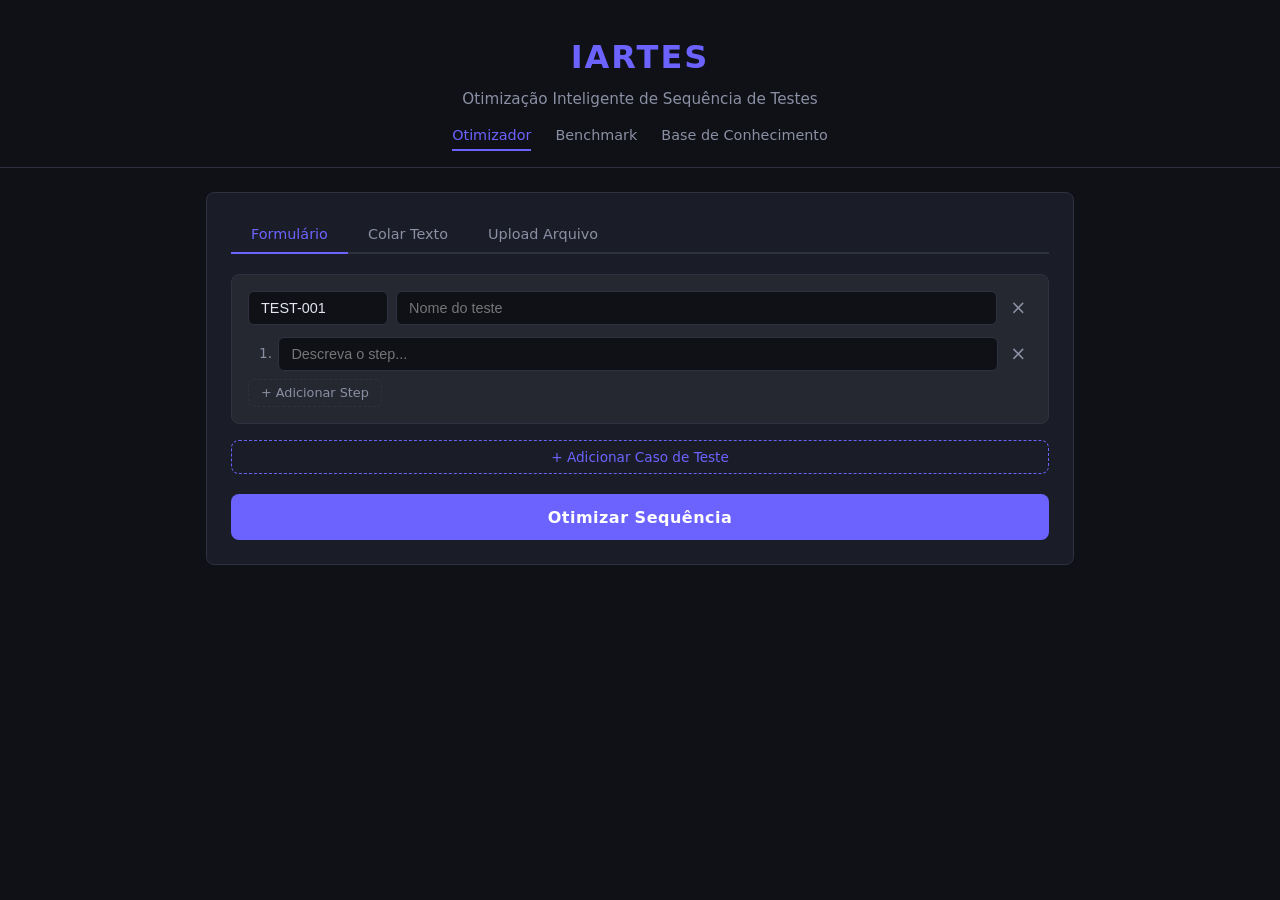
<file: templates/index.html>
<!DOCTYPE html>
<html lang="pt-BR">
<head>
    <meta charset="UTF-8">
    <meta name="viewport" content="width=device-width, initial-scale=1.0">
    <title>IARTES - Otimizador de Casos de Teste</title>
    <link rel="stylesheet" href="/static/style.css">
</head>
<body>
    <header>
        <h1>IARTES</h1>
        <p class="subtitle">Otimização Inteligente de Sequência de Testes</p>
        <nav class="nav-links">
            <a href="/" class="active">Otimizador</a>
            <a href="/benchmark">Benchmark</a>
            <a href="/knowledge-base">Base de Conhecimento</a>
        </nav>
    </header>

    <main>
        <section class="input-section">
            <div class="tabs">
                <button class="tab active" data-tab="form">Formulário</button>
                <button class="tab" data-tab="text">Colar Texto</button>
                <button class="tab" data-tab="file">Upload Arquivo</button>
            </div>

            <!-- Tab: Formulário -->
            <div class="tab-content active" id="tab-form">
                <div id="test-cases-container">
                    <div class="test-case-block" data-index="0">
                        <div class="test-case-header">
                            <input type="text" class="tc-id" placeholder="ID (ex: TEST-001)" value="TEST-001">
                            <input type="text" class="tc-name" placeholder="Nome do teste">
                            <button class="btn-remove-tc" title="Remover teste">&times;</button>
                        </div>
                        <div class="steps-list">
                            <div class="step-row">
                                <span class="step-num">1.</span>
                                <input type="text" class="step-input" placeholder="Descreva o step...">
                                <button class="btn-remove-step" title="Remover step">&times;</button>
                            </div>
                        </div>
                        <button class="btn-add-step">+ Adicionar Step</button>
                    </div>
                </div>
                <button class="btn-add-tc" id="btn-add-test">+ Adicionar Caso de Teste</button>
            </div>

            <!-- Tab: Colar Texto -->
            <div class="tab-content" id="tab-text">
                <textarea id="raw-text" rows="16" placeholder="Cole seus casos de teste aqui...

Formato esperado:
TEST-001 - Nome do Teste
Crie um contato
Inicie uma chamada de voz
Verifique o ícone de HD

TEST-002 - Outro Teste
Crie um contato
Inicie uma chamada de voz
Faça upgrade para vídeo
Verifique que o vídeo aparece"></textarea>
            </div>

            <!-- Tab: Upload Arquivo -->
            <div class="tab-content" id="tab-file">
                <div class="file-upload-area" id="drop-zone">
                    <p>Arraste um arquivo aqui ou clique para selecionar</p>
                    <p class="file-hint">Formatos: CSV, Excel (.xlsx), JSON, TXT</p>
                    <input type="file" id="file-input" accept=".csv,.xlsx,.xls,.json,.txt" hidden>
                    <p class="file-name" id="file-name"></p>
                </div>
            </div>

            <button class="btn-optimize" id="btn-optimize">Otimizar Sequência</button>
        </section>

        <!-- Resultado -->
        <section class="result-section" id="result-section" style="display:none;">
            <h2>Sequência Otimizada</h2>

            <div class="stats-bar" id="stats-bar"></div>

            <details class="metrics-panel" id="metrics-panel" style="display:none;">
                <summary>Métricas Detalhadas</summary>
                <div class="metrics-grid" id="metrics-grid"></div>
            </details>

            <details class="tree-panel" id="tree-panel" style="display:none;">
                <summary>Visualização em árvore (prefixos compartilhados entre testes)</summary>
                <p class="tree-panel-hint">Cada ramo mostra um step normalizado. Nós compartilhados são executados uma vez para todos os testes que passam por ali. A ordem dos filhos segue a prioridade do otimizador (DFS).</p>
                <div class="tree-scroll" id="tree-container"></div>
            </details>

            <div class="optimized-list" id="optimized-list"></div>

            <div class="original-tests" id="original-tests">
                <h3>Testes Originais</h3>
                <div id="original-tests-list"></div>
            </div>
        </section>

        <!-- Loading -->
        <div class="loading-overlay" id="loading" style="display:none;">
            <div class="spinner"></div>
            <p>Analisando e otimizando com IA...</p>
        </div>

        <!-- Erro -->
        <div class="error-banner" id="error-banner" style="display:none;">
            <span id="error-message"></span>
            <button class="btn-close-error" id="btn-close-error">&times;</button>
        </div>
    </main>

    <script src="/static/tree_view.js"></script>
    <script src="/static/app.js"></script>
</body>
</html>
</file>
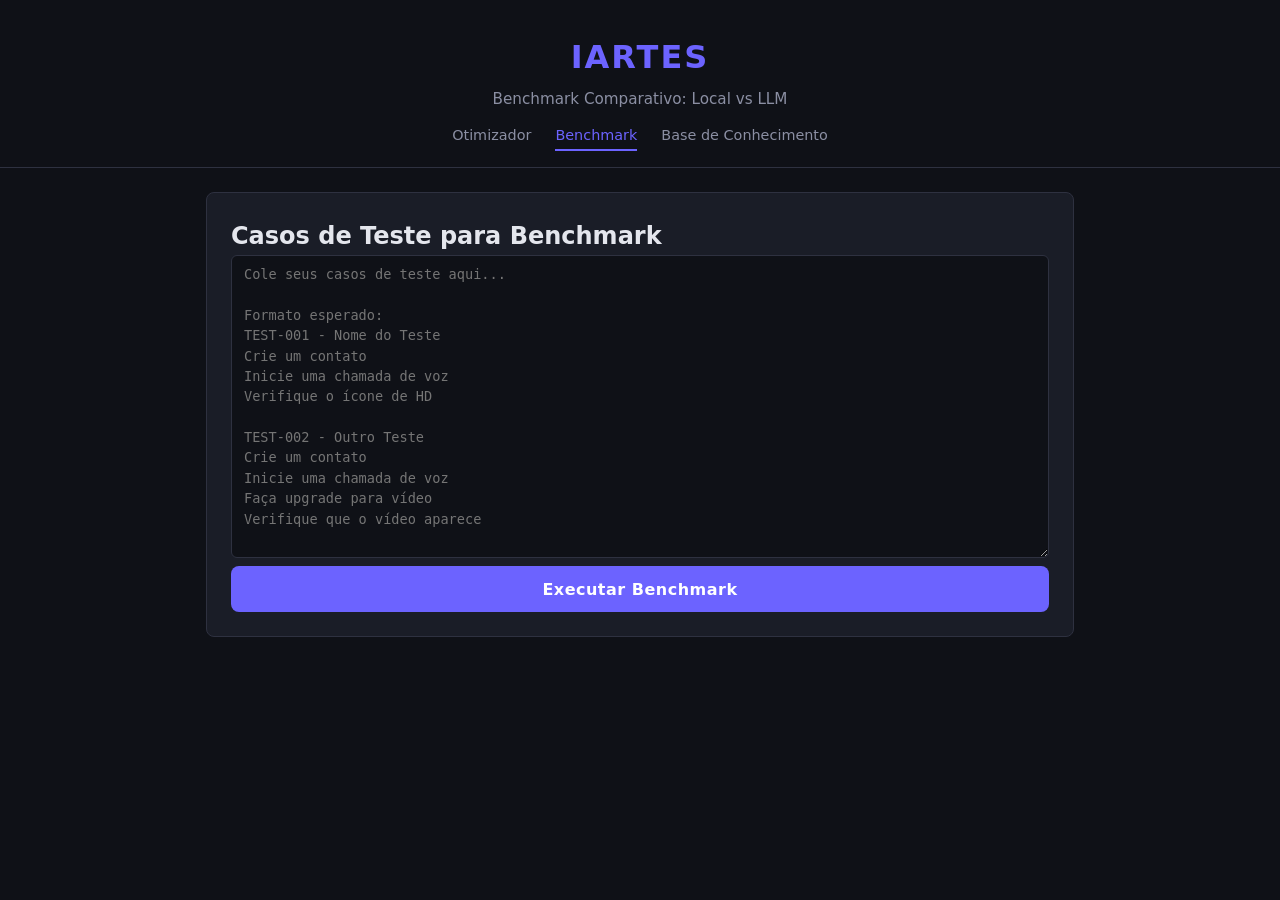
<file: templates/benchmark.html>
<!DOCTYPE html>
<html lang="pt-BR">
<head>
    <meta charset="UTF-8">
    <meta name="viewport" content="width=device-width, initial-scale=1.0">
    <title>IARTES - Benchmark Comparativo</title>
    <link rel="stylesheet" href="/static/style.css">
    <link rel="stylesheet" href="/static/benchmark.css">
</head>
<body>
    <header>
        <h1>IARTES</h1>
        <p class="subtitle">Benchmark Comparativo: Local vs LLM</p>
        <nav class="nav-links">
            <a href="/">Otimizador</a>
            <a href="/benchmark" class="active">Benchmark</a>
            <a href="/knowledge-base">Base de Conhecimento</a>
        </nav>
    </header>

    <main>
        <section class="input-section">
            <h2>Casos de Teste para Benchmark</h2>
            <textarea id="raw-text" rows="14" placeholder="Cole seus casos de teste aqui...

Formato esperado:
TEST-001 - Nome do Teste
Crie um contato
Inicie uma chamada de voz
Verifique o ícone de HD

TEST-002 - Outro Teste
Crie um contato
Inicie uma chamada de voz
Faça upgrade para vídeo
Verifique que o vídeo aparece"></textarea>

            <button class="btn-optimize" id="btn-benchmark">Executar Benchmark</button>
        </section>

        <div class="loading-overlay" id="loading" style="display:none;">
            <div class="spinner"></div>
            <p>Executando benchmark com múltiplos providers...</p>
        </div>

        <div class="error-banner" id="error-banner" style="display:none;">
            <span id="error-message"></span>
            <button class="btn-close-error" id="btn-close-error">&times;</button>
        </div>

        <section class="result-section" id="result-section" style="display:none;">
            <h2>Tabela Comparativa</h2>
            <div class="comparison-table-wrapper">
                <table class="comparison-table" id="comparison-table"></table>
            </div>

            <div id="side-by-side" class="side-by-side"></div>
        </section>
    </main>

    <script src="/static/tree_view.js"></script>
    <script src="/static/benchmark.js"></script>
</body>
</html>
</file>
<file: static/style.css>
*,
*::before,
*::after {
    box-sizing: border-box;
    margin: 0;
    padding: 0;
}

:root {
    --bg: #0f1117;
    --bg-card: #1a1d27;
    --bg-input: #252830;
    --border: #2e3140;
    --text: #e4e6ed;
    --text-muted: #8b8fa3;
    --accent: #6c63ff;
    --accent-hover: #5a52e0;
    --success: #22c55e;
    --warning: #f59e0b;
    --danger: #ef4444;
    --verification: #38bdf8;
    --destructive: #f97316;
    --radius: 8px;
}

body {
    font-family: 'Segoe UI', system-ui, -apple-system, sans-serif;
    background: var(--bg);
    color: var(--text);
    line-height: 1.6;
    min-height: 100vh;
}

header {
    text-align: center;
    padding: 2rem 1rem 1rem;
    border-bottom: 1px solid var(--border);
}

header h1 {
    font-size: 2rem;
    font-weight: 700;
    letter-spacing: 2px;
    color: var(--accent);
}

.subtitle {
    color: var(--text-muted);
    font-size: 0.95rem;
    margin-top: 0.25rem;
}

.nav-links {
    display: flex;
    justify-content: center;
    gap: 1.5rem;
    margin-top: 0.75rem;
}

.nav-links a {
    color: var(--text-muted);
    text-decoration: none;
    font-size: 0.9rem;
    padding-bottom: 2px;
    border-bottom: 2px solid transparent;
    transition: all 0.2s;
}

.nav-links a:hover {
    color: var(--text);
}

.nav-links a.active {
    color: var(--accent);
    border-bottom-color: var(--accent);
}

main {
    max-width: 900px;
    margin: 0 auto;
    padding: 1.5rem 1rem 3rem;
}

/* --- Tabs --- */
.tabs {
    display: flex;
    gap: 0;
    border-bottom: 2px solid var(--border);
    margin-bottom: 1.25rem;
}

.tab {
    background: none;
    border: none;
    color: var(--text-muted);
    padding: 0.6rem 1.25rem;
    font-size: 0.9rem;
    cursor: pointer;
    border-bottom: 2px solid transparent;
    margin-bottom: -2px;
    transition: all 0.2s;
}

.tab:hover {
    color: var(--text);
}

.tab.active {
    color: var(--accent);
    border-bottom-color: var(--accent);
}

.tab-content {
    display: none;
}

.tab-content.active {
    display: block;
}

/* --- Input section --- */
.input-section {
    background: var(--bg-card);
    border: 1px solid var(--border);
    border-radius: var(--radius);
    padding: 1.5rem;
    margin-bottom: 1.5rem;
}

/* --- Form tab --- */
.test-case-block {
    background: var(--bg-input);
    border: 1px solid var(--border);
    border-radius: var(--radius);
    padding: 1rem;
    margin-bottom: 1rem;
}

.test-case-header {
    display: flex;
    gap: 0.5rem;
    margin-bottom: 0.75rem;
    align-items: center;
}

.test-case-header input {
    flex: 1;
}

.tc-id {
    max-width: 140px;
}

.steps-list {
    display: flex;
    flex-direction: column;
    gap: 0.4rem;
    margin-bottom: 0.5rem;
}

.step-row {
    display: flex;
    align-items: center;
    gap: 0.4rem;
}

.step-num {
    color: var(--text-muted);
    font-size: 0.85rem;
    min-width: 24px;
    text-align: right;
}

.step-input {
    flex: 1;
}

input[type="text"],
textarea {
    background: var(--bg);
    border: 1px solid var(--border);
    border-radius: 6px;
    color: var(--text);
    padding: 0.5rem 0.75rem;
    font-size: 0.9rem;
    outline: none;
    transition: border-color 0.2s;
}

input[type="text"]:focus,
textarea:focus {
    border-color: var(--accent);
}

textarea {
    width: 100%;
    resize: vertical;
    font-family: 'Cascadia Code', 'Fira Code', monospace;
    font-size: 0.85rem;
    line-height: 1.5;
}

/* --- Buttons --- */
button {
    cursor: pointer;
    font-family: inherit;
}

.btn-add-step {
    background: none;
    border: 1px dashed var(--border);
    color: var(--text-muted);
    padding: 0.35rem 0.75rem;
    border-radius: 6px;
    font-size: 0.8rem;
    transition: all 0.2s;
}

.btn-add-step:hover {
    border-color: var(--accent);
    color: var(--accent);
}

.btn-add-tc {
    background: none;
    border: 1px dashed var(--accent);
    color: var(--accent);
    padding: 0.5rem 1rem;
    border-radius: var(--radius);
    font-size: 0.85rem;
    width: 100%;
    margin-bottom: 1.25rem;
    transition: all 0.2s;
}

.btn-add-tc:hover {
    background: rgba(108, 99, 255, 0.1);
}

.btn-remove-tc,
.btn-remove-step {
    background: none;
    border: none;
    color: var(--text-muted);
    font-size: 1.2rem;
    padding: 0 0.35rem;
    line-height: 1;
    transition: color 0.2s;
}

.btn-remove-tc:hover,
.btn-remove-step:hover {
    color: var(--danger);
}

.btn-optimize {
    display: block;
    width: 100%;
    background: var(--accent);
    color: #fff;
    border: none;
    padding: 0.85rem;
    border-radius: var(--radius);
    font-size: 1rem;
    font-weight: 600;
    letter-spacing: 0.5px;
    transition: background 0.2s;
}

.btn-optimize:hover {
    background: var(--accent-hover);
}

.btn-optimize:disabled {
    opacity: 0.5;
    cursor: not-allowed;
}

/* --- File upload --- */
.file-upload-area {
    border: 2px dashed var(--border);
    border-radius: var(--radius);
    padding: 2.5rem 1rem;
    text-align: center;
    cursor: pointer;
    transition: border-color 0.2s;
}

.file-upload-area:hover,
.file-upload-area.dragover {
    border-color: var(--accent);
}

.file-hint {
    color: var(--text-muted);
    font-size: 0.8rem;
    margin-top: 0.4rem;
}

.file-name {
    color: var(--success);
    font-weight: 600;
    margin-top: 0.75rem;
}

/* --- Result section --- */
.result-section {
    background: var(--bg-card);
    border: 1px solid var(--border);
    border-radius: var(--radius);
    padding: 1.5rem;
}

.result-section h2 {
    font-size: 1.25rem;
    margin-bottom: 1rem;
    color: var(--accent);
}

.stats-bar {
    display: flex;
    gap: 1rem;
    flex-wrap: wrap;
    margin-bottom: 1.25rem;
}

.stat-card {
    background: var(--bg-input);
    border: 1px solid var(--border);
    border-radius: var(--radius);
    padding: 0.75rem 1rem;
    flex: 1;
    min-width: 130px;
    text-align: center;
}

.stat-value {
    font-size: 1.5rem;
    font-weight: 700;
}

.stat-label {
    font-size: 0.75rem;
    color: var(--text-muted);
    margin-top: 0.15rem;
}

/* --- Trie / tree visualization --- */
.tree-panel {
    background: var(--bg-input);
    border: 1px solid var(--border);
    border-radius: var(--radius);
    padding: 0.75rem 1rem;
    margin-bottom: 1.25rem;
}

.tree-panel summary {
    cursor: pointer;
    font-weight: 600;
    font-size: 0.9rem;
    color: var(--accent);
    user-select: none;
}

.tree-panel-hint {
    font-size: 0.82rem;
    color: var(--text-muted);
    margin: 0.75rem 0 0.5rem;
    line-height: 1.5;
}

.tree-scroll {
    max-height: min(520px, 70vh);
    overflow: auto;
    margin-top: 0.5rem;
    padding-right: 0.25rem;
}

.tree-node-line {
    display: flex;
    flex-wrap: wrap;
    align-items: center;
    gap: 0.5rem 0.75rem;
    padding: 0.4rem 0;
    font-size: 0.88rem;
}

.tree-root-label {
    font-weight: 600;
    color: var(--accent);
}

.tree-meta {
    font-size: 0.78rem;
    color: var(--text-muted);
}

.tree-step-text {
    flex: 1 1 200px;
    min-width: 0;
}

.tree-nid {
    font-size: 0.7rem;
    color: var(--text-muted);
    background: var(--bg);
    padding: 0.15rem 0.45rem;
    border-radius: 4px;
    border: 1px solid var(--border);
}

.tree-badges {
    display: flex;
    flex-wrap: wrap;
    gap: 0.35rem;
    align-items: center;
}

.tree-children {
    border-left: 2px solid var(--border);
    margin-left: 0.6rem;
    padding-left: 0.85rem;
    margin-top: 0.15rem;
}

.tree-node:first-child > .tree-node-line {
    padding-top: 0.15rem;
}

/* --- Metrics panel --- */
.metrics-panel {
    background: var(--bg-input);
    border: 1px solid var(--border);
    border-radius: var(--radius);
    padding: 0.75rem 1rem;
    margin-bottom: 1.25rem;
}

.metrics-panel summary {
    cursor: pointer;
    font-weight: 600;
    font-size: 0.9rem;
    color: var(--accent);
    user-select: none;
}

.metrics-grid {
    display: grid;
    grid-template-columns: repeat(auto-fill, minmax(180px, 1fr));
    gap: 0.75rem;
    margin-top: 0.75rem;
}

.metric-item {
    display: flex;
    flex-direction: column;
    align-items: center;
    padding: 0.5rem;
    background: var(--bg);
    border: 1px solid var(--border);
    border-radius: 6px;
}

.metric-value {
    font-size: 1.25rem;
    font-weight: 700;
    color: var(--text);
}

.metric-label {
    font-size: 0.72rem;
    color: var(--text-muted);
    text-align: center;
    margin-top: 0.15rem;
}

/* --- Optimized list --- */
.optimized-list {
    display: flex;
    flex-direction: column;
    gap: 0;
}

.opt-step {
    display: flex;
    align-items: flex-start;
    gap: 0.75rem;
    padding: 0.65rem 0.75rem;
    border-left: 3px solid var(--border);
    position: relative;
    transition: background 0.15s;
}

.opt-step:hover {
    background: rgba(255, 255, 255, 0.02);
}

.opt-step.is-verification {
    border-left-color: var(--verification);
}

.opt-step.is-destructive {
    border-left-color: var(--destructive);
}

.opt-step.validates {
    border-left-color: var(--success);
    background: rgba(34, 197, 94, 0.05);
}

.opt-step.is-resetup {
    border-left-color: var(--warning);
    background: rgba(245, 158, 11, 0.05);
    opacity: 0.8;
}

.opt-step-num {
    color: var(--text-muted);
    font-size: 0.8rem;
    min-width: 28px;
    text-align: right;
    padding-top: 2px;
}

.opt-step-text {
    flex: 1;
    font-size: 0.92rem;
}

.opt-step-badges {
    display: flex;
    gap: 0.4rem;
    flex-wrap: wrap;
}

.badge {
    font-size: 0.7rem;
    font-weight: 600;
    padding: 0.15rem 0.5rem;
    border-radius: 100px;
    white-space: nowrap;
}

.badge-pass {
    background: rgba(34, 197, 94, 0.15);
    color: var(--success);
    border: 1px solid rgba(34, 197, 94, 0.3);
}

.badge-type {
    background: rgba(56, 189, 248, 0.1);
    color: var(--verification);
    border: 1px solid rgba(56, 189, 248, 0.2);
}

.badge-action {
    background: rgba(148, 163, 184, 0.12);
    color: #94a3b8;
    border: 1px solid rgba(148, 163, 184, 0.28);
}

.badge-destructive {
    background: rgba(249, 115, 22, 0.1);
    color: var(--destructive);
    border: 1px solid rgba(249, 115, 22, 0.2);
}

.badge-resetup {
    background: rgba(245, 158, 11, 0.12);
    color: var(--warning);
    border: 1px solid rgba(245, 158, 11, 0.3);
}

/* --- Original tests --- */
.original-tests {
    margin-top: 1.5rem;
    border-top: 1px solid var(--border);
    padding-top: 1rem;
}

.original-tests h3 {
    font-size: 1rem;
    margin-bottom: 0.75rem;
    color: var(--text-muted);
}

.original-test-item {
    background: var(--bg-input);
    border: 1px solid var(--border);
    border-radius: 6px;
    padding: 0.6rem 0.85rem;
    margin-bottom: 0.4rem;
    font-size: 0.85rem;
    display: flex;
    justify-content: space-between;
}

.original-test-id {
    font-weight: 600;
    color: var(--accent);
}

.original-test-steps {
    color: var(--text-muted);
}

/* --- Export buttons --- */
.export-buttons {
    display: flex;
    gap: 0.75rem;
    flex-wrap: wrap;
    margin-top: 1.25rem;
    padding-top: 1rem;
    border-top: 1px solid var(--border);
}

.btn-export {
    display: inline-block;
    background: var(--bg-input);
    border: 1px solid var(--border);
    color: var(--accent);
    padding: 0.5rem 1rem;
    border-radius: var(--radius);
    font-size: 0.82rem;
    font-weight: 600;
    text-decoration: none;
    transition: all 0.2s;
    cursor: pointer;
}

.btn-export:hover {
    background: rgba(108, 99, 255, 0.1);
    border-color: var(--accent);
}

/* --- Loading --- */
.loading-overlay {
    position: fixed;
    inset: 0;
    background: rgba(15, 17, 23, 0.85);
    display: flex;
    flex-direction: column;
    align-items: center;
    justify-content: center;
    z-index: 100;
}

.spinner {
    width: 48px;
    height: 48px;
    border: 4px solid var(--border);
    border-top-color: var(--accent);
    border-radius: 50%;
    animation: spin 0.8s linear infinite;
    margin-bottom: 1rem;
}

@keyframes spin {
    to { transform: rotate(360deg); }
}

/* --- Error --- */
.error-banner {
    position: fixed;
    bottom: 1.5rem;
    left: 50%;
    transform: translateX(-50%);
    background: var(--danger);
    color: #fff;
    padding: 0.75rem 1.25rem;
    border-radius: var(--radius);
    font-size: 0.9rem;
    display: flex;
    align-items: center;
    gap: 0.75rem;
    z-index: 200;
    max-width: 600px;
}

.btn-close-error {
    background: none;
    border: none;
    color: #fff;
    font-size: 1.2rem;
    padding: 0;
}

/* --- Responsive --- */
@media (max-width: 600px) {
    main { padding: 1rem 0.5rem; }
    .stats-bar { flex-direction: column; }
    .test-case-header { flex-wrap: wrap; }
}
</file>
<file: static/benchmark.css>
.nav-links {
    display: flex;
    justify-content: center;
    gap: 1.5rem;
    margin-top: 0.75rem;
}

.nav-links a {
    color: var(--text-muted);
    text-decoration: none;
    font-size: 0.9rem;
    padding-bottom: 2px;
    border-bottom: 2px solid transparent;
    transition: all 0.2s;
}

.nav-links a:hover {
    color: var(--text);
}

.nav-links a.active {
    color: var(--accent);
    border-bottom-color: var(--accent);
}

.comparison-table-wrapper {
    overflow-x: auto;
    margin-bottom: 1.5rem;
}

.comparison-table {
    width: 100%;
    border-collapse: collapse;
    font-size: 0.88rem;
}

.comparison-table th,
.comparison-table td {
    padding: 0.6rem 0.85rem;
    border: 1px solid var(--border);
    text-align: center;
}

.comparison-table th {
    background: var(--bg-input);
    color: var(--accent);
    font-weight: 600;
    font-size: 0.9rem;
}

.comparison-table td:first-child {
    text-align: left;
    font-weight: 500;
    color: var(--text);
}

.comparison-table tr:hover td {
    background: rgba(108, 99, 255, 0.04);
}

.cell-best {
    color: var(--success);
    font-weight: 700;
}

.side-by-side {
    display: grid;
    grid-template-columns: repeat(auto-fit, minmax(380px, 1fr));
    gap: 1rem;
    margin-top: 1rem;
}

.side-panel {
    background: var(--bg-input);
    border: 1px solid var(--border);
    border-radius: var(--radius);
    padding: 1rem;
}

.side-panel h3 {
    font-size: 0.95rem;
    color: var(--accent);
    margin-bottom: 0.75rem;
    text-align: center;
}

.side-panel .opt-step {
    font-size: 0.82rem;
    padding: 0.4rem 0.5rem;
}

.side-panel .opt-step-num {
    font-size: 0.72rem;
    min-width: 22px;
}

.side-panel .badge {
    font-size: 0.62rem;
    padding: 0.1rem 0.35rem;
}
</file>
